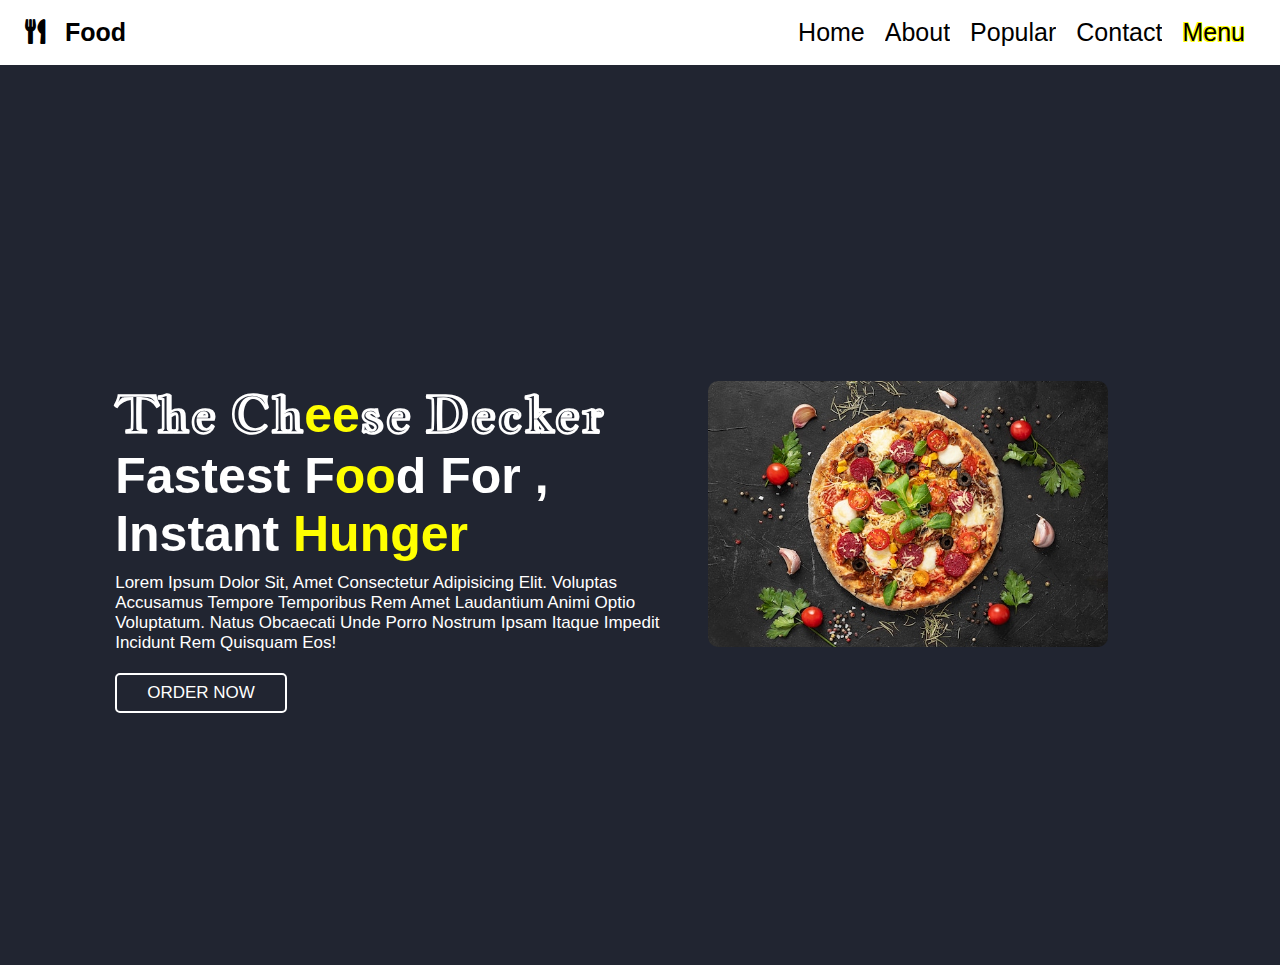
<file: Landing_Page/index.html>
<!DOCTYPE html>
<!DOCTYPE html>
<html lang="en">

<head>
    <meta charset="UTF-8" />
    <meta http-equiv="X-UA-Compatible" content="IE=edge" />
    <meta name="viewport" content="width=device-width, initial-scale=1.0" />

    <link rel="stylesheet" href="style.css" />
    <title>Document</title>
    <link rel="stylesheet" href="https://cdnjs.cloudflare.com/ajax/libs/font-awesome/5.15.3/css/all.min.css" />
</head>

<body>
    <!-- header section starts  -->

    <header>
        <section class="nav">
            <!-- We can also insert any logo here     -->

            <!-- We can also insert any logo here     -->
            <div class="logo">
                <a href="#"><i class="fas fa-utensils"></i>food</a>
            </div>

            <!--  checkbox to control the icon's state    -->
            <input id="menu-toggle" type="checkbox" />
            <label class="menu-button-container" for="menu-toggle">
          <div class="menu-button"></div>
        </label>
            <!--  main menu    -->
            <ul class="menu">
                <li><a href="#home">Home</a></li>
                <li><a href="#speciality">About</a></li>
                <li><a href="#popular">Popular</a></li>
                <li><a href="#review">Contact</a></li>
                <li><a href="#order" class="order">Menu</a></li>
            </ul>
        </section>
    </header>

    <!-- header section ends -->

    <!-- hero section starts  -->

    <section class="home" id="home ">
        <div class="content">
            <!-- Tagline -->
            <h3 class="mainfont">
                The Ch<span class="yellowColor">ee</span>se Decker
            </h3>
            <h3>
                fastest f<span class="yellowColor">oo</span>d for , instant
                <span class="yellowColor">Hunger</span>
            </h3>
            <!--Description  -->
            <p>
                Lorem ipsum dolor sit, amet consectetur adipisicing elit. Voluptas accusamus tempore temporibus rem amet laudantium animi optio voluptatum. Natus obcaecati unde porro nostrum ipsam itaque impedit incidunt rem quisquam eos!
            </p>

            <!-- CTA -->
            <a href="# " class="btn">ORDER NOW</a>
        </div>
        <!-- Hero image -->

        <div class="image">
            <img src="./top-view-delicious-pizza_23-2148570346.jpg" alt=" " />
        </div>
    </section>

    <!-- hero section ends   -->
</body>

</html>
</file>
<file: Landing_Page/style.css>
@import url("https://fonts.googleapis.com/css2?family=Jacques+Francois+Shadow&display=swap");
* {
    font-family: "Nunito", sans-serif;
    margin: 0;
    padding: 0;
    box-sizing: border-box;
    outline: none;
    border: none;
    text-decoration: none;
    text-transform: capitalize;
    transition: all 0.2s linear;
}

html {
    font-size: 62.5%;
    overflow: hidden;
}

body {
    background: #212531;
    margin: 0;
}

header {
    margin: 0px;
}



a {
    text-decoration: none;
    color: #000;
}

ul {
    list-style: none;
}

section {
    padding: 2rem 9%;
}

.logo {
    font-size: 2.5rem;
    font-weight: bolder;
    color: #666;
    display: inline-block;
}

.logo i {
    padding-right: 2rem;
    color: black;
}

.order {
    text-shadow: -1px -1px 0 yellow, 1px -1px 0 yellow, -1px 1px 0 yellow, 1px 1px yellow;
}

.nav {
    display: flex;
    flex-direction: row;
    align-items: center;
    justify-content: space-between;
    background: white;
    color: black;
    height: 65px;
    padding: 1em;
    font-size: 25px;
}

.menu li:hover {
    cursor: pointer;
    transform: scale(1.2);
}

.menu {
    display: flex;
    flex-direction: row;
    list-style-type: none;
    margin: 0;
}

.menu>li {
    margin: 0 1rem;
    overflow: hidden;
}
/*Container for menu button  */

.menu-button-container {
    display: none;
    height: 100%;
    width: 30px;
    cursor: pointer;
    flex-direction: column;
    justify-content: center;
    align-items: center;
}

#menu-toggle {
    display: none;
}
/*  Creating the menu button */

.menu-button,
.menu-button::before,
.menu-button::after {
    display: block;
    background-color: black;
    position: absolute;
    height: 6px;
    width: 32px;
    border-radius: 3px;
    color: white;
}

.menu-button::before {
    content: "";
    margin-top: -8px;
}

.menu-button::after {
    content: "";
    margin-top: 8px;
}
/*  Adding Functionality to the Hamburger Menu with CSS  */

#menu-toggle:checked+.menu-button-container .menu-button::before {
    margin-top: 0px;
    transform: rotate(45deg);
}

#menu-toggle:checked+.menu-button-container .menu-button {
    background: rgba(255, 255, 255, 0);
}

#menu-toggle:checked+.menu-button-container .menu-button::after {
    margin-top: 0px;
    /*  transforms the hamburger icon into a cross  */
    transform: rotate(-45deg);
}
/* Styling the hero section */

.home {
    display: flex;
    flex-wrap: wrap;
    gap: 1.5rem;
    min-height: 100vh;
    align-items: center;
}

.home .content {
    flex: 1 1 40rem;
    padding-top: 6.5rem;
}
/* Styling the main image */

.home .image {
    flex: 1 1 30rem;
}

.home .image img {
    width: 90%;
    height: 90%;
    padding: 1rem;
    animation: float 3s linear infinite;
    border-radius: 20px;
}
/* animating the main image   */

@keyframes float {
    0%,
    100% {
        transform: translateY(0rem);
    }
    50% {
        transform: translateY(3rem);
    }
}

.home .content h3 {
    font-size: 5rem;
    color: white;
}
/* Styling the content */

.yellowColor {
    color: yellow;
}

.mainfont {
    font-family: "Jacques Francois Shadow", cursive;
}

.home .content p {
    font-size: 1.7rem;
    color: white;
    padding: 1rem 0;
}

.heading {
    text-align: center;
    font-size: 3.5rem;
    padding: 1rem;
    color: #666;
}
/* Styling the buttons  */

.btn {
    display: inline-block;
    padding: 0.8rem 3rem;
    border: 0.2rem solid white;
    color: white;
    cursor: pointer;
    font-size: 1.7rem;
    border-radius: 0.5rem;
    position: relative;
    overflow: hidden;
    z-index: 0;
    margin: 1rem 1rem 0 0;
}

.btn:hover {
    color: #fff;
}
/* media queries  */

@media (max-width: 991px) {
    html {
        font-size: 55%;
    }
    header {
        padding: 2rem;
    }
    section {
        padding: 2rem;
    }
}

@media (max-width: 768px) {
    .menu-button-container {
        display: flex;
    }
    .menu {
        position: absolute;
        top: 0;
        margin-top: 50px;
        left: 0;
        flex-direction: column;
        width: 100%;
        justify-content: center;
        align-items: center;
        padding: 2rem
    }
    .menu li:hover {
        transform: scale(1);
    }
    #menu-toggle~.menu li {
        height: 0;
        margin: 0;
        padding: 0;
        border: 0;
    }
    #menu-toggle:checked~.menu li {
        border: 1px solid #9f9a9a;
        height: 2.5em;
        padding: 0.5em;
    }
    .menu>li {
        display: flex;
        justify-content: center;
        margin: 0;
        padding: 0.5em 0;
        width: 100%;
        color: black;
        background-color: #e8e8e8;
    }
    .menu>li:not(:last-child) {
        border-bottom: 1px solid #444;
    }
}

@media (max-width: 450px) {
    html {
        font-size: 50%;
        overflow-x: hidden;
        overflow-y: scroll;
        text-align: center;
    }
}
</file>
